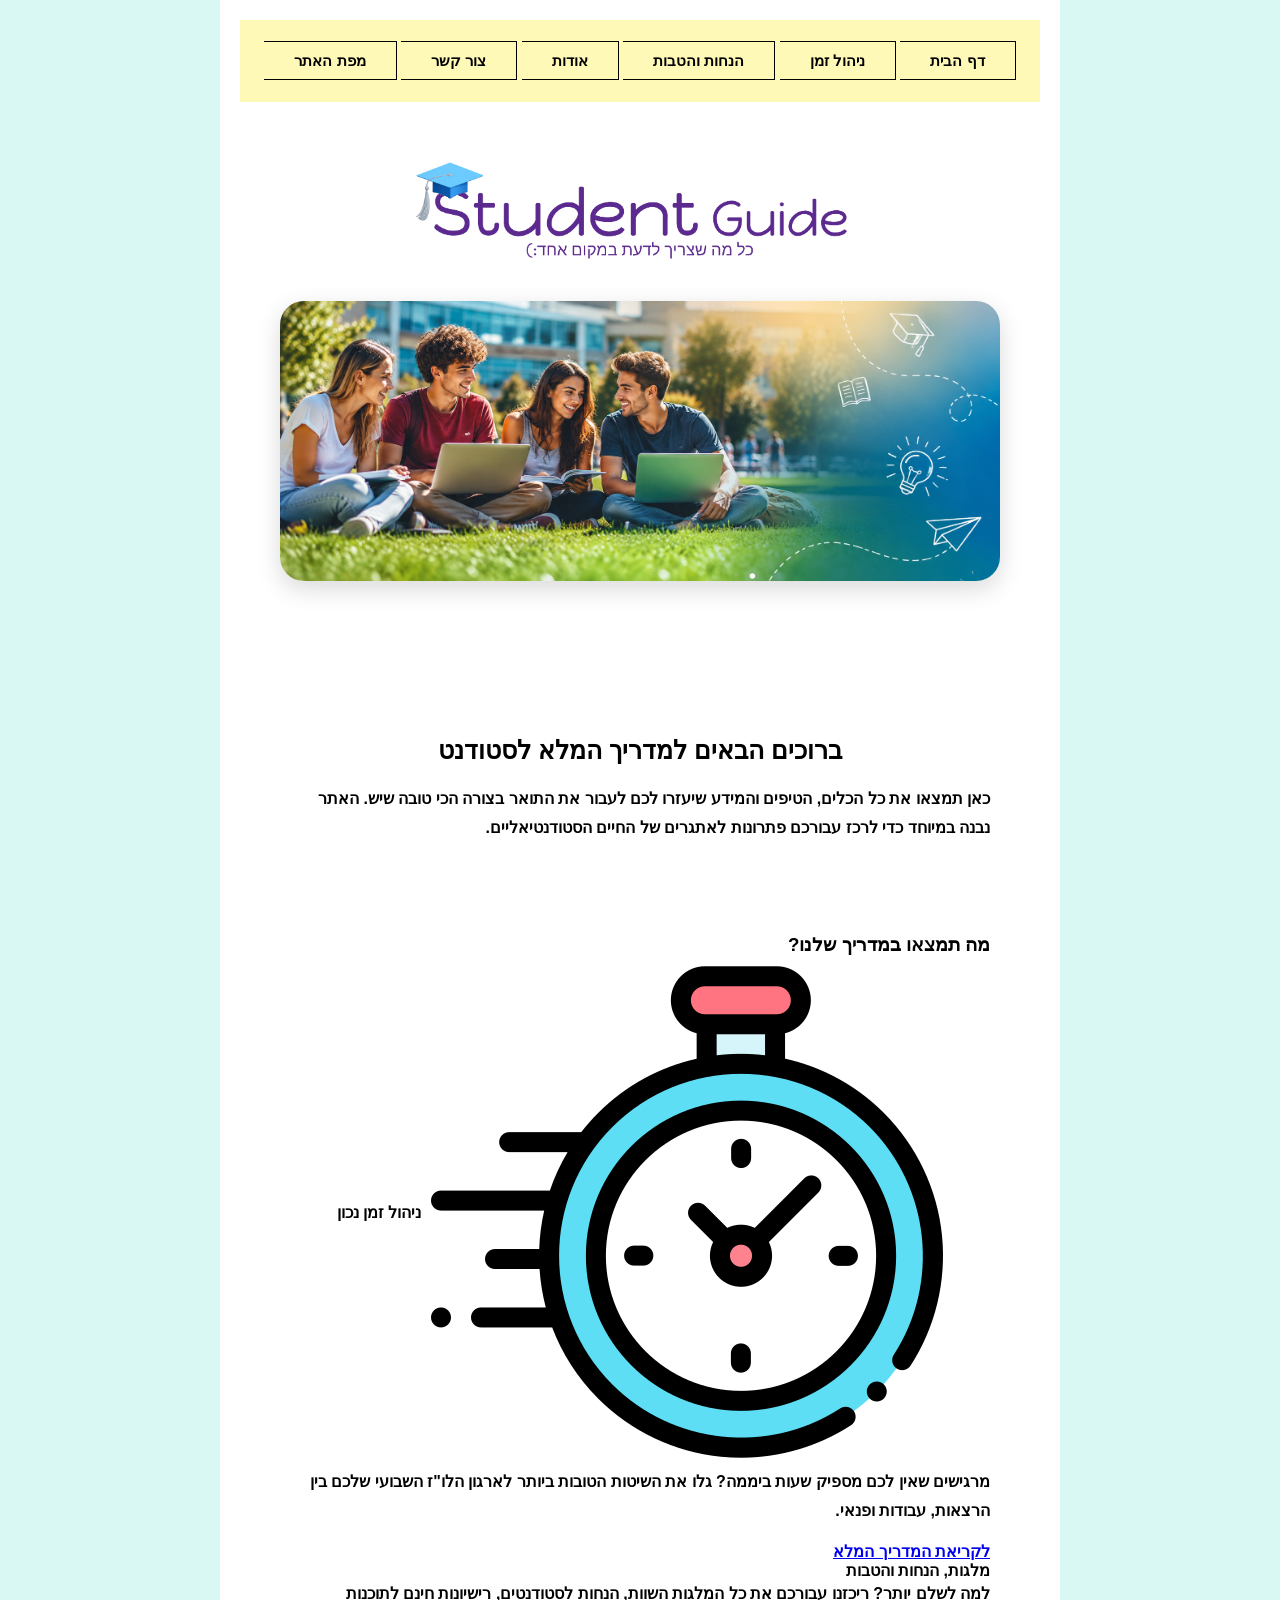
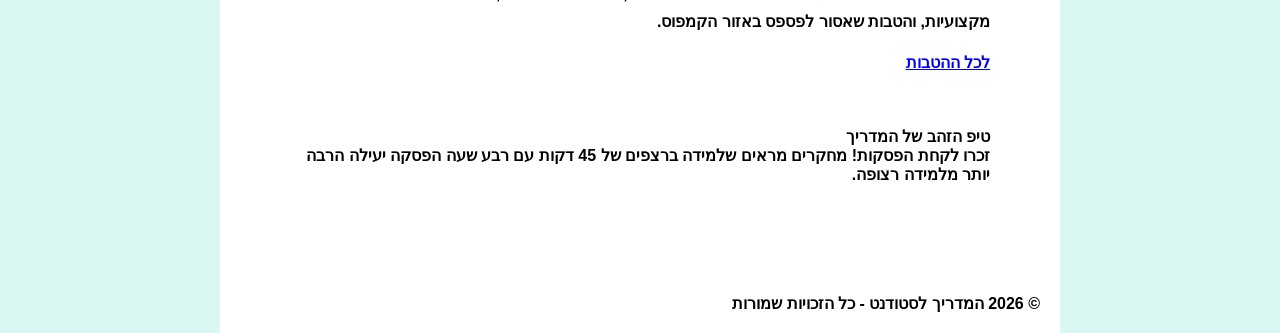
<file: index.html>
﻿<!doctype html>
<html lang="">
<head>
    <meta charset="utf-8" />
    <title>המדריך לסטודנט | דף הבית</title>
    <link rel="icon" type="image/jpeg" href="images/icon-hat.jpeg"/>
    <meta name="description" content="המדריך המלא לסטודנט - כל מה שצריך כדי לעבור את התואר בהצלחה, כולל ניהול זמן, מלגות והטבות." />
    <meta name="keywords" content="סטודנטים, לימודים, תואר, מלגות, הטבות, ניהול זמן" />
    <meta name="author" content="Moria and Yuval" />
    <meta name="viewport" content="width=device-width, initial-scale=1.0, user-scalable=yes">
    <!-- CSS -->
    <!--<link href="styles/reset.css" rel="stylesheet" />-->
    <link href="styles/myStyle.css" rel="stylesheet" />

    <!-- Scripts -->
    <script src="jScripts/JavaScript.js" type="text/javascript">  </script>
</head>
<body>
    <div id="container">
        <nav>
            <ul>
                <li><a href="index.html">דף הבית</a></li>
                <li><a href="time-management.html">ניהול זמן</a></li>
                <li><a href="scholarships.html">הנחות והטבות</a></li>
                <li><a href="about.html">אודות</a></li>
                <li><a href="contactUs.html">צור קשר</a></li>
                <li><a href="sitemap.html">מפת האתר</a></li>
            </ul>
        </nav>
        <br>
        <br>
        <header>
            <div id="heroTitle">
                <img src="images/student.png" alt="Student Guide">
            </div>
            <section class="hero">
                <img src="images/students-hero-section.png"
                     alt="קבוצת סטודנטים יושבים על הדשא בקמפוס ולומדים יחד באמצעות מחשבים ניידים">
            </section>
        </header>
        <main>
            <section class="welcome-section">
                <h2>ברוכים הבאים למדריך המלא לסטודנט</h2>
                <p>כאן תמצאו את כל הכלים, הטיפים והמידע שיעזרו לכם לעבור את התואר בצורה הכי טובה שיש. האתר נבנה במיוחד כדי לרכז עבורכם פתרונות לאתגרים של החיים הסטודנטיאליים.</p>
            </section>
            <br>
            <br>
            <section class="teasers-section">
                <h3>מה תמצאו במדריך שלנו?</h3>

                <article class="teaser-card">
                    <h4 class="title-with-icon">
                        <img src="images/clock.png" alt="אייקון ניהול זמן">
                        ניהול זמן נכון
                    </h4>                    <p>מרגישים שאין לכם מספיק שעות ביממה? גלו את השיטות הטובות ביותר לארגון הלו"ז השבועי שלכם בין הרצאות, עבודות ופנאי.</p>
                    <a href="time-management.html">לקריאת המדריך המלא</a>
                </article>

                <article class="teaser-card">
                    <h4> מלגות, הנחות והטבות</h4>
                    <p>למה לשלם יותר? ריכזנו עבורכם את כל המלגות השוות, הנחות לסטודנטים, רישיונות חינם לתוכנות מקצועיות, והטבות שאסור לפספס באזור הקמפוס.</p>
                    <a href="scholarships.html">לכל ההטבות</a>
                </article>
            </section>
            
            <aside>
                <h4> טיפ הזהב של המדריך</h4>
                <p>זכרו לקחת הפסקות! מחקרים מראים שלמידה ברצפים של 45 דקות עם רבע שעה הפסקה יעילה הרבה יותר מלמידה רצופה.</p>
            </aside>
        </main>
        <br>
        <br>
        <br>
        <br>
        <br>

        <footer>
            <p>© 2026 המדריך לסטודנט - כל הזכויות שמורות</p>
        </footer>
    </div>
</body>
</html>
</file>
<file: styles/myStyle.css>
﻿body 
{
    direction:rtl;
    margin: 0;
    background-color: rgba(206, 255, 247, 0.71)
}
* {
    margin: 0;
    padding: 0;
}
main {
    text-align: right;
    padding: 20px; /* זה יוצר מרווח פנימי לטקסט, כך שהוא לעולם לא ייחתך */
}
nav ul {
    list-style-type: none; 
    padding: 0;
    text-align: center;
    margin: 10.5px;
}
nav ul li {
    display: inline-block; 
    margin: 0 auto;
}
nav ul li a {
    color: black;
    text-decoration: none;
    border: black solid 1px;
    padding:10px 30px;

}
#container {
    width: 800px;
    margin: 0 auto;
    margin-top: 0;   /* זה מבטיח שהלבן צמוד למעלה */
    background-color: white;
    padding-top: 20px; /* זה נותן את ה"אוויר" לחלק העליון של התפריט בתוך הלבן */
    padding-right: 20px;
    padding-left: 20px;
    padding-bottom: 20px;
}
body{
    margin: 0;
    direction: rtl;
    font-family: Arial, sans-serif;
    background-color: #D9F8F3;
    color: #000;
    font-weight: bold;
}

#frame{
    width: 800px;
    margin: 0 auto;
    background-color: #FFFEE8;
    padding-bottom: 80px;
}

nav{
    height: 82px;
    background-color: #FFF9B8;
    display: flex;
    justify-content: center;
    align-items: center;
}

nav a{
    text-decoration: none;
    color: black;
    font-size: 15px;
    padding: 0 22px;
    border-left: 2px solid black;
}

nav a:first-child{
    border-left: none;
}

main{
    width: 700px;
    margin: 0 auto;
    padding-top: 145px;
    text-align: right;
}

h1{
    text-align: center;
    font-size: 28px;
    margin-bottom: 45px;
    color: #B678E5;
    text-shadow: 1px 1px 0 white;
}

h1 span{
    color: #C21C1C;
}

.intro{
    font-size: 16px;
    line-height: 1.8;
    margin-bottom: 55px;
    text-align: right;
}

section{
    margin-bottom: 55px;
    text-align: right;
}

h2{
    text-align: center;
    font-size: 25px;
    margin: 0 0 20px;
}

section p{
    font-size: 16px;
    line-height: 1.8;
    margin: 0 0 16px;
    text-align: right;
}

.logos{
    display: flex;
    justify-content: center;
    align-items: center;
    gap: 24px;
    margin: 22px auto;
    direction: ltr;
    flex-wrap: wrap;
}

.logos span{
    font-size: 22px;
    font-weight: normal;
}

.tip{
    font-size: 15px;
    line-height: 1.8;
    text-align: right;
    margin-top: 16px;
}

ul{
    width: fit-content;
    margin: 12px 0 0 auto;
    padding-right: 22px;
    text-align: right;
    font-size: 16px;
    line-height: 1.9;
}

li{
    margin-bottom: 2px;
}
.hero {
    width: 90%;
    max-width: 1000px;
    height: 280px;
    margin: 30px auto 10px;
    overflow: hidden;
    border-radius: 24px;
    box-shadow: 0 8px 25px rgba(0, 0, 0, 0.15);
}

.hero img {
    width: 100%;
    height: 100%;
    object-fit: cover;
    display: block;
}

.welcome-section {
    margin-top: 0;
}

.welcome-section h2 {
    margin-top: 0;
}
.title-with-icon {
    display: flex;
    align-items: center;
    justify-content: center;
    gap: 10px;
}
#heroTitle{
    text-align:center;
    margin-top:20px;
    margin-bottom:15px;
}

#heroTitle img{
    width:500px;
    max-width:90%;
    background:none;

}
</file>
